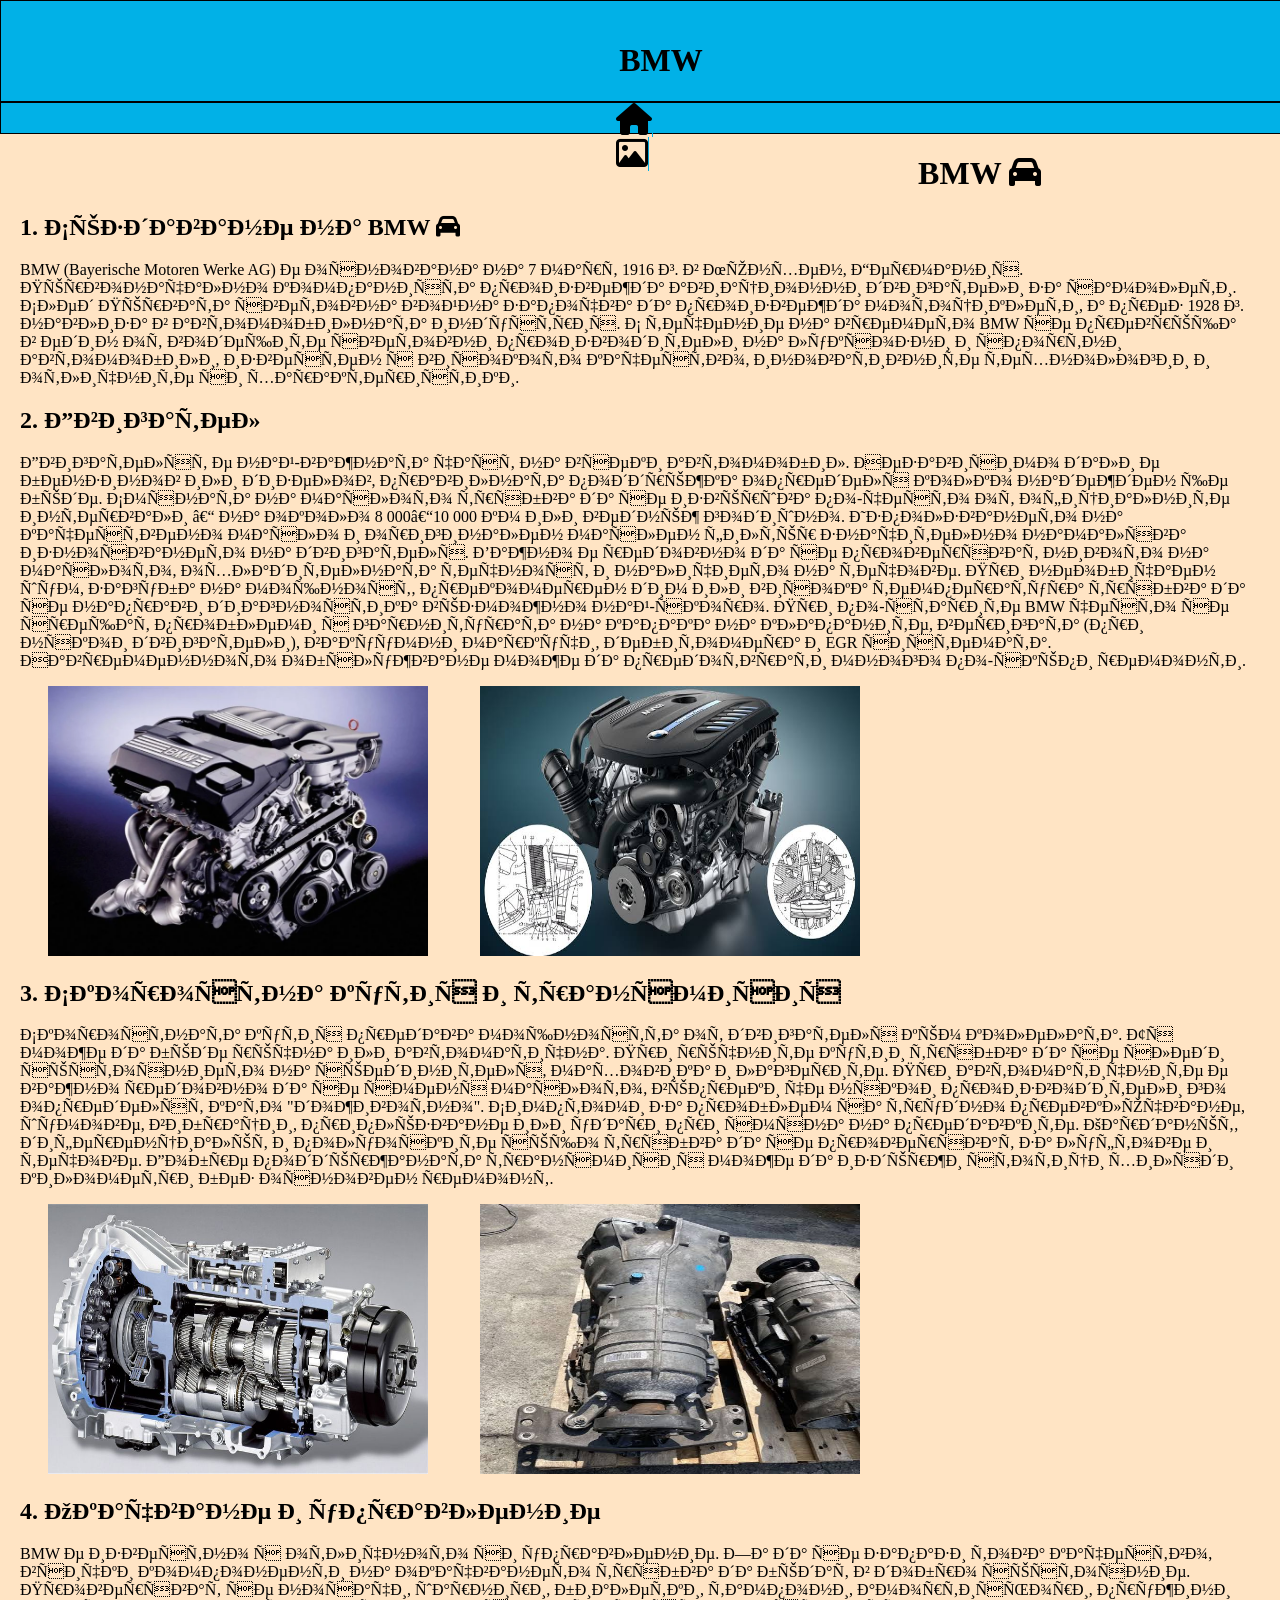
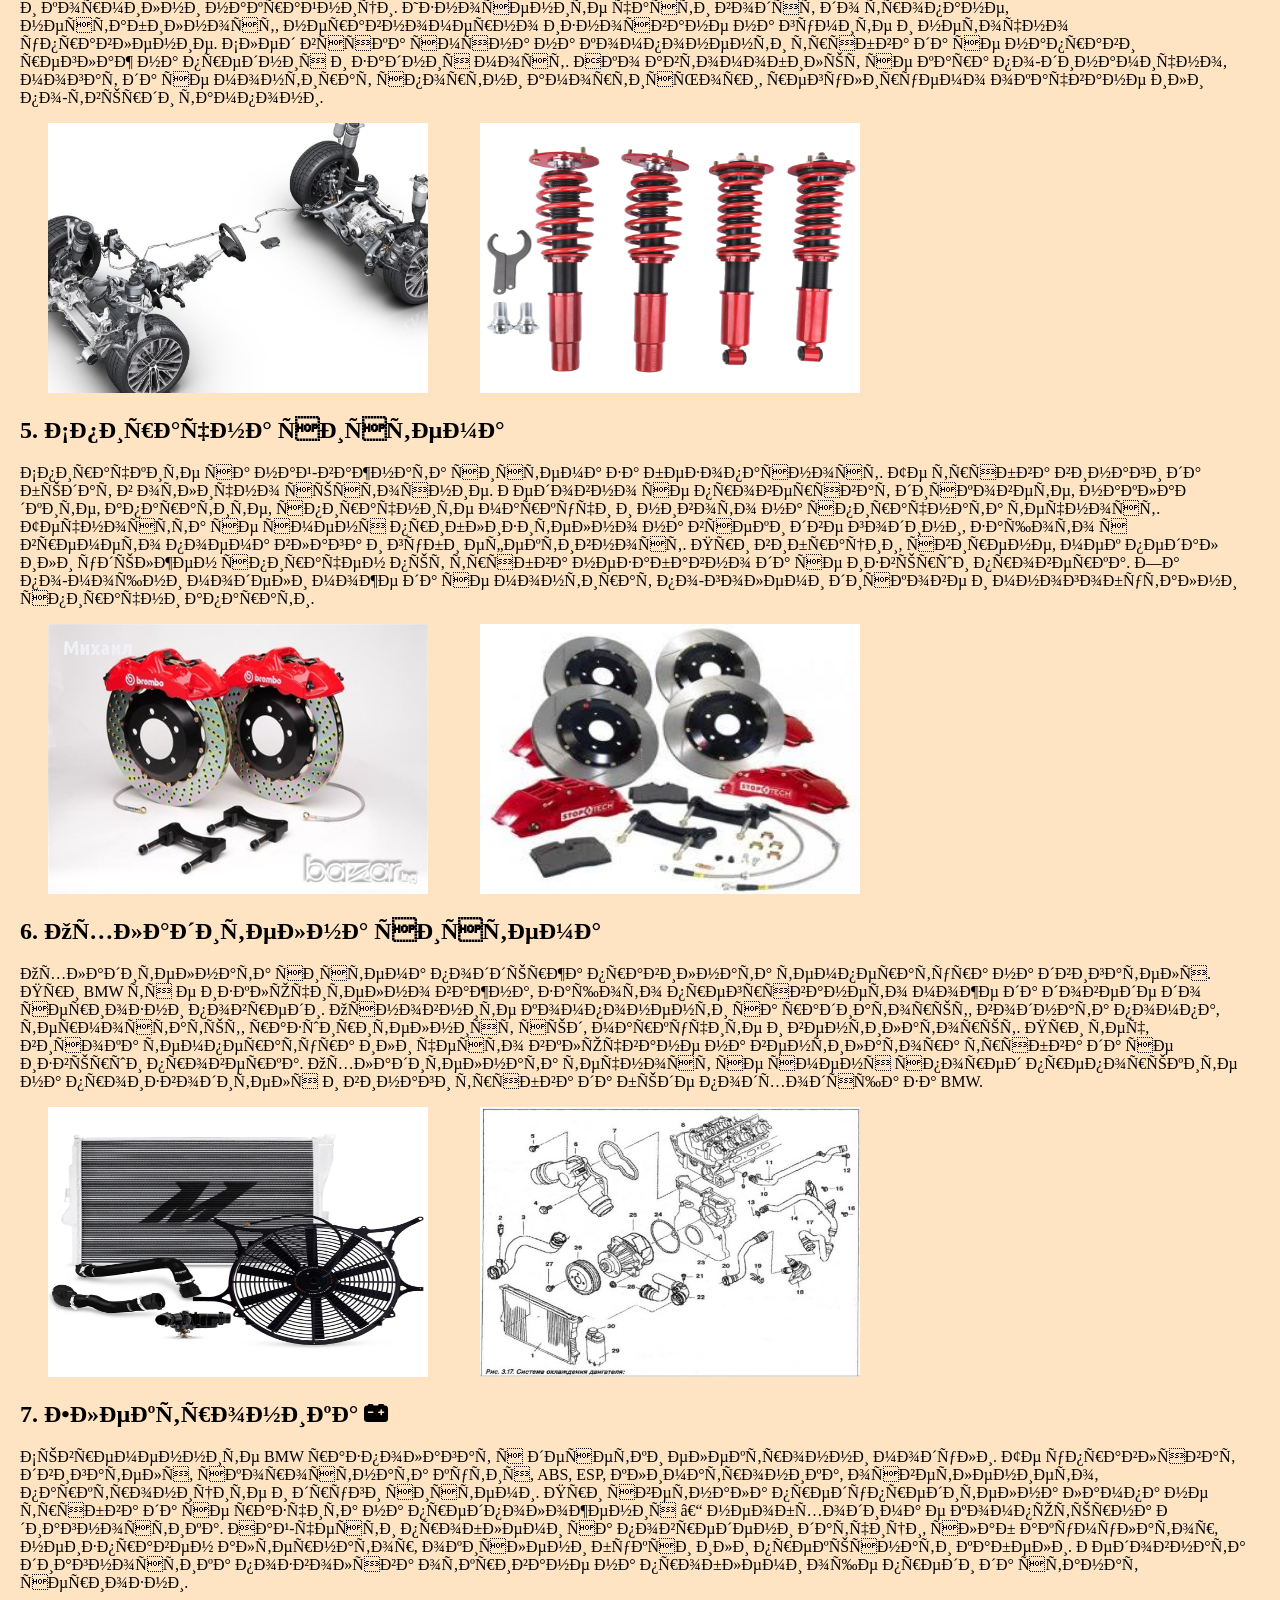
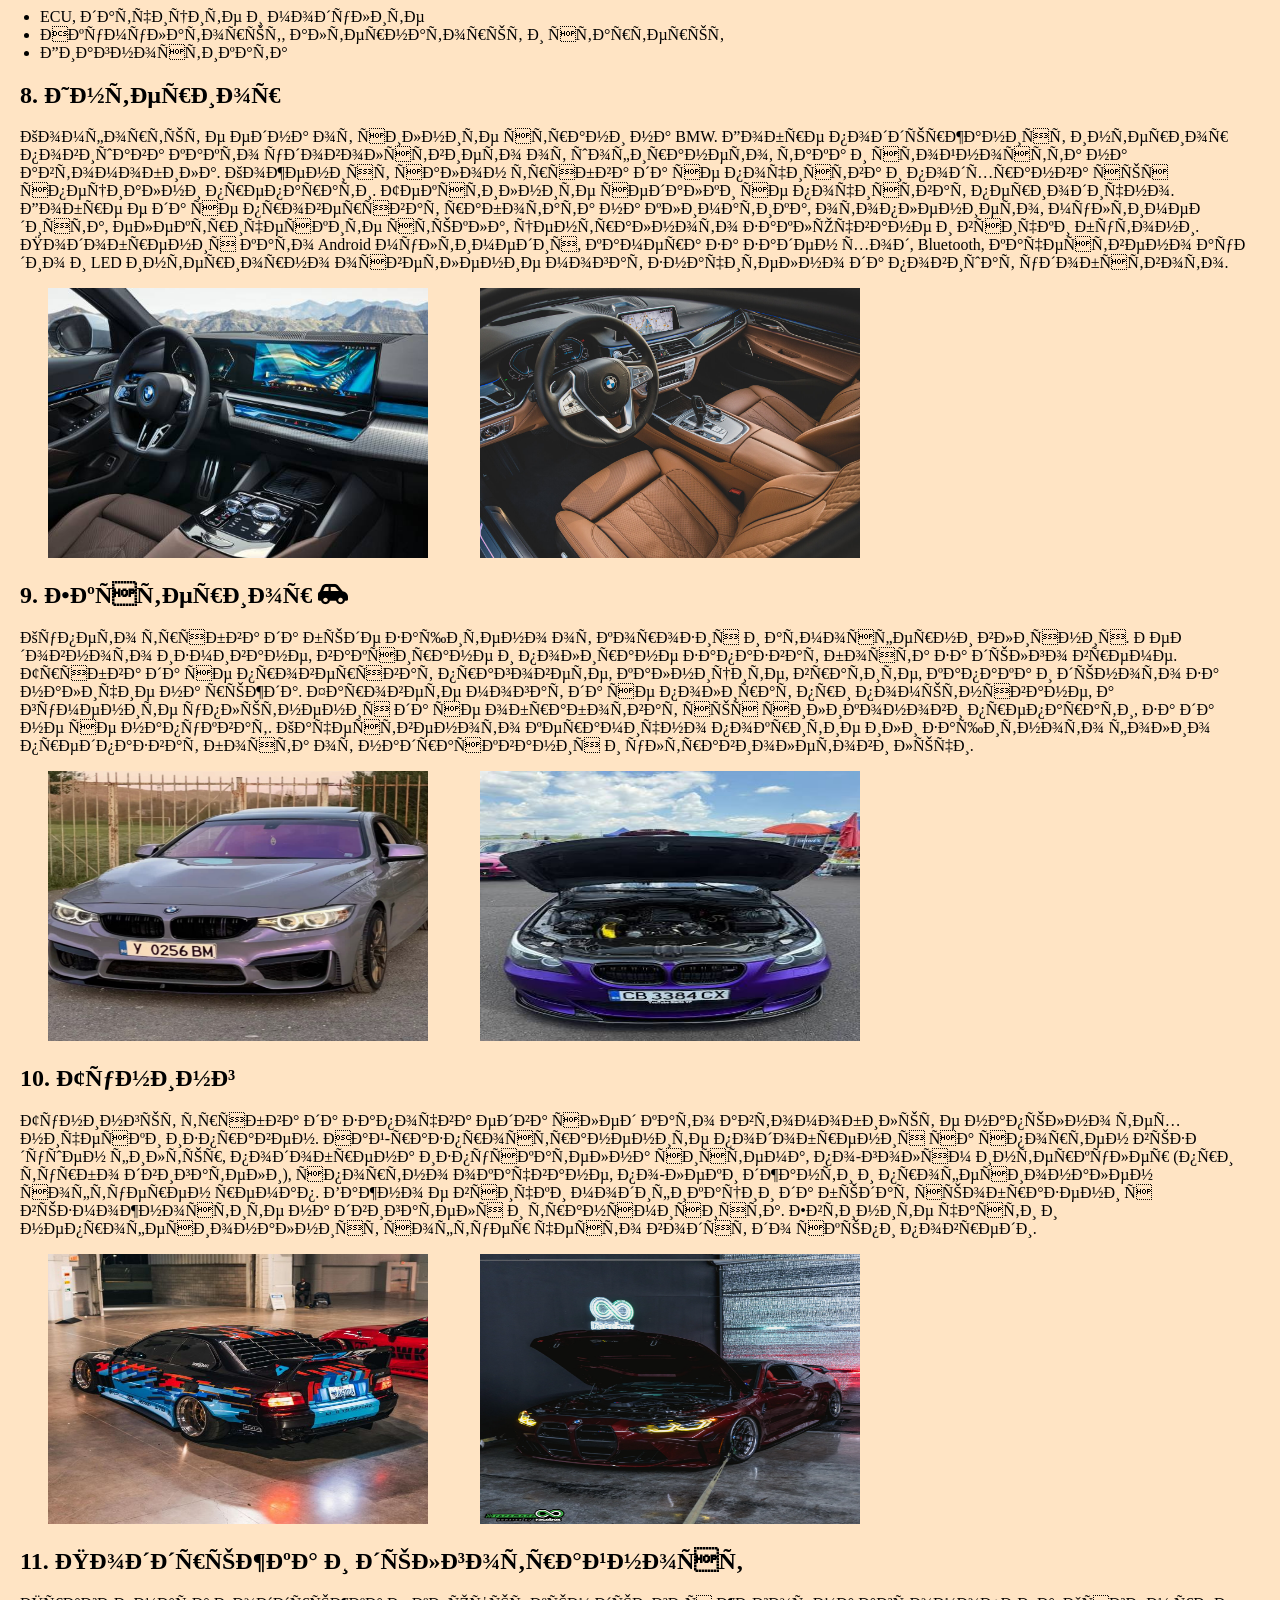
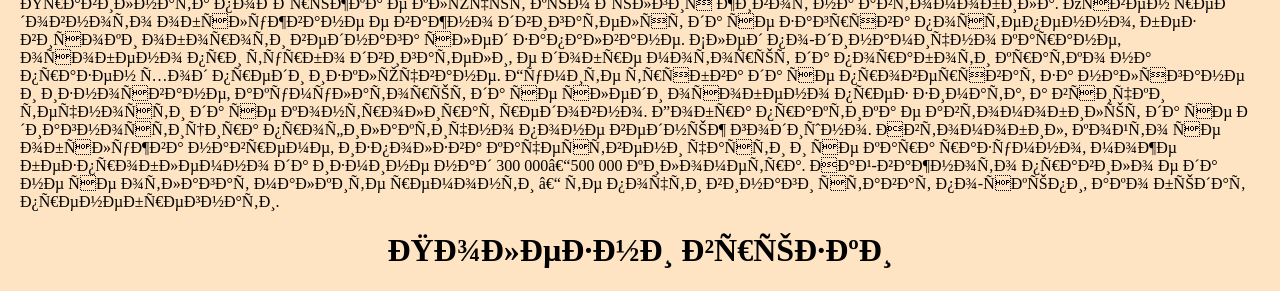
<file: docs/index.html>
<!DOCTYPE html>
<html lang="en">

<head>
    <link rel="stylesheet" href="https://cdnjs.cloudflare.com/ajax/libs/font-awesome/6.7.2/css/all.min.css"
        integrity="sha512-Evv84Mr4kqVGRNSgIGL/F/aIDqQb7xQ2vcrdIwxfjThSH8CSR7PBEakCr51Ck+w+/U6swU2Im1vVX0SVk9ABhg=="
        crossorigin="anonymous" referrerpolicy="no-referrer" />
    <link rel="stylesheet" type="text/css" href="./styles/index.css" />
</head>

<body>
    <div id="header">
        <h1> BMW </h1>
    </div>
    <div id="nav">
        <div class="horizontal">
            <ul>
                <li> <a href="index.html"> <i class="fa-solid fa-house navigations"></i> </a> </li>
                <li> <a href="gallery.html"> <i class="fa-regular fa-image navigations"></i> </a> </li>
            </ul>
        </div>
    </div>
    <div class="container">
        <h1 id="zaglavie"> BMW <i class="fa-solid fa-car"></i> </h1>
        <h2 class="Tocki"> 1. Създаване на BMW <i class="fa-solid fa-car"></i> </h2>
        <p class="PodTocki"> BMW (Bayerische Motoren Werke AG) е основана на 7 март 1916 г. в Мюнхен, Германия.
            Първоначално компанията произвежда авиационни двигатели за самолети. След Първата световна война започва да
            произвежда мотоциклети, а през 1928 г. навлиза в автомобилната индустрия. С течение на времето BMW се
            превръща в един от водещите световни производители на луксозни и спортни автомобили, известен с високото
            качество, иновативните технологии и отличните си характеристики.
        </p>
        <h2 class="Tocki"> 2. Двигател </h2>
        <p class="PodTocki"> Двигателят е най-важната част на всеки автомобил. Независимо дали е бензинов или дизелов,
            правилната поддръжка определя колко надежден ще бъде. Смяната на маслото трябва да се извършва по-често от
            официалните интервали – на около 8 000–10 000 км или веднъж годишно. Използването на качествено масло и
            оригинален маслен филтър значително намалява износването на двигателя.
            Важно е редовно да се проверяват нивото на маслото, охладителната течност и наличието на течове. При
            необичаен шум, загуба на мощност, прекомерен дим или висока температура трябва да се направи диагностика
            възможно най-скоро.
            При по-старите BMW често се срещат проблеми с гарнитурата на капака на клапаните, веригата (при някои
            двигатели), вакуумни маркучи, дебитомера и EGR системата. Навременното обслужване може да предотврати много
            по-скъпи ремонти.
        </p>
        <img class="snimki" src="./images/index/5a63a11208e8f1516478738.webp">
        <img class="snimki" src="./images/index/images.jfif">
        <h2 class="Tocki"> 3. Скоростна кутия и трансмисия </h2>
        <p class="PodTocki"> Скоростната кутия предава мощността от двигателя към колелата. Тя може да бъде ръчна или
            автоматична. При ръчните кутии трябва да се следи състоянието на съединителя, маховика и лагерите. При
            автоматичните е важно редовно да се сменя маслото, въпреки че някои производители го определят като
            "доживотно".
            Симптоми за проблем са трудно превключване, шумове, вибрации, приплъзване или удари при смяна на предавките.
            Карданът, диференциалът и полуоските също трябва да се проверяват за луфтове и течове.
            Добре поддържаната трансмисия може да издържи стотици хиляди километри без основен ремонт.
        </p>
        <img class="snimki" src="./images/index/transmisiq.jpg">
        <img class="snimki" src="./images/index/images (1).jfif">
        <h2 class="Tocki"> 4. Окачване и управление </h2>
        <p class="PodTocki"> BMW е известно с отличното си управление. За да се запази това качество, всички компоненти
            на окачването трябва да бъдат в добро състояние.
            Проверяват се носачи, шарнири, биалетки, тампони, амортисьори, пружини и кормилни накрайници. Износените
            части водят до тропане, нестабилност, неравномерно износване на гумите и неточно управление.
            След всяка смяна на компоненти трябва да се направи реглаж на предния и задния мост. Ако автомобилът се кара
            по-динамично, могат да се монтират спортни амортисьори, регулируемо окачване или по-твърди тампони.
        </p>
        <img class="snimki" src="./images/index/Arc_adaptivno_okachvane_A8-jpg_articleId_66-1.jpg">
        <img class="snimki" src="./images/index/res_943ea7c9c97096bc13cc4a6320832c52.jpg">
        <h2 class="Tocki"> 5. Спирачна система </h2>
        <p class="PodTocki"> Спирачките са най-важната система за безопасност. Те трябва винаги да бъдат в отлично
            състояние.
            Редовно се проверяват дисковете, накладките, апаратите, спирачните маркучи и нивото на спирачната течност.
            Течността се сменя приблизително на всеки две години, защото с времето поема влага и губи ефективност.
            При вибрации, свирене, мек педал или удължен спирачен път трябва незабавно да се извърши проверка. За
            по-мощни модели може да се монтират по-големи дискове и многобутални спирачни апарати.
        </p>
        <img class="snimki" src="./images/index/138e026220c6a0217e6559922128af25.jpg">
        <img class="snimki" src="./images/index/images (2).jfif">
        <h2 class="Tocki"> 6. Охладителна система </h2>
        <p class="PodTocki"> Охладителната система поддържа правилната температура на двигателя. При BMW тя е
            изключително важна, защото прегряването може да доведе до сериозни повреди.
            Основните компоненти са радиаторът, водната помпа, термостатът, разширителният съд, маркучите и
            вентилаторът. При теч, висока температура или често включване на вентилатора трябва да се извърши проверка.
            Охладителната течност се сменя според препоръките на производителя и винаги трябва да бъде подходяща за BMW.
        </p>
        <img class="snimki" src="./images/index/mmb-e46-002_paqswi4itrssdgqq.webp">
        <img class="snimki" src="./images/index/0179.jpg">
        <h2 class="Tocki"> 7. Електроника <i class="fa-solid fa-car-battery"></i> </h2>
        <p class="PodTocki"> Съвременните BMW разполагат с десетки електронни модули. Те управляват двигателя,
            скоростната кутия, ABS, ESP, климатроника, осветлението, парктрониците и други системи.
            При светнала предупредителна лампа не трябва да се разчита на предположения – необходима е компютърна
            диагностика. Най-чести проблеми са повредени датчици, слаб акумулатор, неизправен алтернатор, окислени букси
            или прекъснати кабели.
            Редовната диагностика позволява откриване на проблеми още преди да станат сериозни.
        </p>
        <ul>
            <li> ECU, датчиците и модулите </li>
            <li> Акумулаторът, алтернаторът и стартерът </li>
            <li> Диагностиката </li>
        </ul>
        <h2 class="Tocki"> 8. Интериор </h2>
        <p class="PodTocki"> Комфортът е една от силните страни на BMW. Добре поддържаният интериор повишава както
            удоволствието от шофирането, така и стойността на автомобила.
            Коженият салон трябва да се почиства и подхранва със специални препарати. Текстилните седалки се почистват
            периодично. Добре е да се проверяват работата на климатика, отоплението, мултимедията, електрическите
            стъкла, централното заключване и всички бутони.
            Подобрения като Android мултимедия, камера за заден ход, Bluetooth, качествено аудио и LED интериорно
            осветление могат значително да повишат удобството.
        </p>
        <img class="snimki" src="./images/index/P90505127-the-new-bmw-i5-edrive40-interior-05-2023-600px.jpg">
        <img class="snimki" src="./images/index/bmw_7er_vi-res_sedan_9.jpg">
        <h2 class="Tocki"> 9. Екстериор <i class="fa-solid fa-car-side"></i> </h2>
        <p class="PodTocki"> Купето трябва да бъде защитено от корозия и атмосферни влияния. Редовното измиване,
            ваксиране и полиране запазват боята за дълго време.
            Трябва да се проверяват праговете, калниците, вратите, капака и дъното за наличие на ръжда. Фаровете могат
            да се полират при помътняване, а гумените уплътнения да се обработват със силиконови препарати, за да не се
            напукват.
            Качественото керамично покритие или защитното фолио предпазват боята от надрасквания и ултравиолетови лъчи.
        </p>
        <img class="snimki"
            src="./images/index/bmw-f32-f33-f36-predna-bronya-maska-m4-competition-dvoyni-bubreci-reshetki-cheren-glanc-cena-olx-bulgaria-cartechbg-1-1024x1024.png">
        <img class="snimki" src="./images/index/images (3).jfif">
        <h2 class="Tocki"> 10. Тунинг </h2>
        <p class="PodTocki"> Тунингът трябва да започва едва след като автомобилът е напълно технически изправен.
            Най-разпространените подобрения са спортен въздушен филтър, подобрена изпускателна система, по-голям
            интеркулер (при турбо двигатели), спортно окачване, по-леки джанти и професионален софтуерен ремап.
            Важно е всички модификации да бъдат съобразени с възможностите на двигателя и трансмисията. Евтините части и
            непрофесионалният софтуер често водят до скъпи повреди.
        </p>
        <img class="snimki" src="./images/index/brutalen-tuning-za-staro-bmw-e36-2.jpg">
        <img class="snimki" src="./images/index/A7409233-2.webp">
        <h2 class="Tocki"> 11. Поддръжка и дълготрайност </h2>
        <p class="PodTocki"> Правилната поддръжка е ключът към дългия живот на автомобила. Освен редовното обслужване е
            важно двигателят да се загрява постепенно, без високи обороти веднага след запалване. След по-динамично
            каране, особено при турбо двигатели, е добре моторът да поработи кратко на празен ход преди изключване.
            Гумите трябва да се проверяват за налягане и износване, акумулаторът да се следи особено през зимата, а
            всички течности да се контролират редовно. Добра практика е автомобилът да се диагностицира профилактично
            поне веднъж годишно.
            Автомобил, който се обслужва навреме, използва качествени части и се кара разумно, може безпроблемно да
            измине над 300 000–500 000 километра. Най-важното правило е да не се отлагат малките ремонти – те почти
            винаги стават по-скъпи, ако бъдат пренебрегнати.
        </p>
        <footer>
            <div class="container1">
                <h1> Полезни връзки </h1>
            </div>
        </footer>
</body>

</html>
</file>
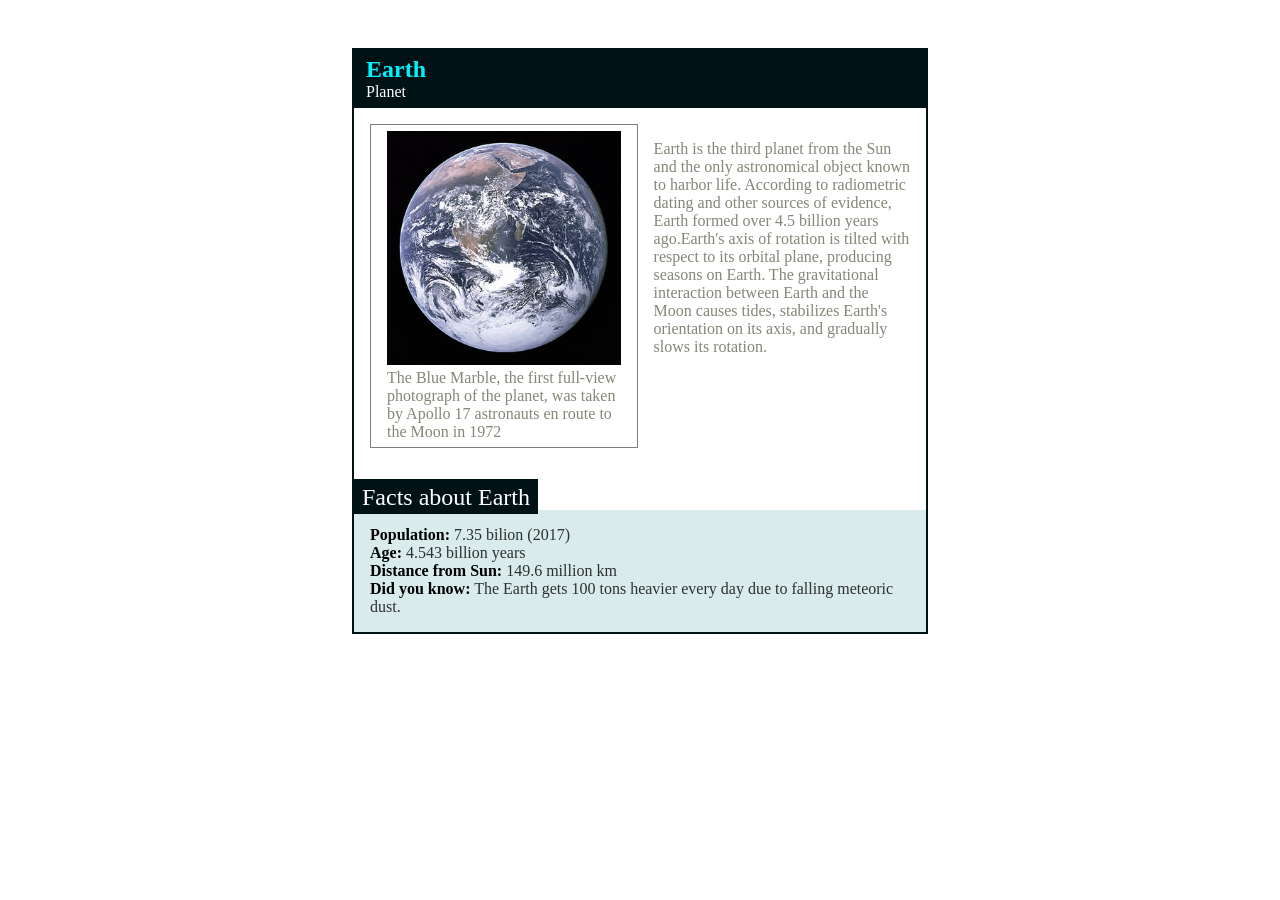
<file: docs/earth.html>
<!DOCTYPE html>
<html lang="en">
<head>
    <meta charset="UTF-8">
    <meta name="viewport" content="width=device-width, initial-scale=1.0">
    <title>Earth</title>
    <link rel="stylesheet" href="./styles/earth.css">
</head>
<body>

<header>
</header>

<main>
    <div class="header">
        <h2> Earth </h2>
        <p> Planet </p>
    </div>
    <div class="content">
        <div class="card">
            <img src="./Earth Resourses/Earth.jpg">
            <p> The Blue Marble, the first full-view photograph of the planet, was taken by Apollo 17 astronauts en route to the Moon in 1972 </p>
        </div>
        <p> Earth is the third planet from the Sun and the only astronomical object known to harbor life. According to radiometric dating and other sources of evidence, Earth formed over 4.5 billion years ago.Earth's axis of rotation is tilted with respect to its orbital plane, producing seasons on Earth. The gravitational interaction between Earth and the Moon causes tides, stabilizes Earth's orientation on its axis, and gradually slows its rotation. </p>
    </div>
    <div class="bottom-title">
        <p> Facts about Earth </p>
    </div>
    <ul class="bottom">
        <li><span class="bold">Population:</span> 7.35 bilion (2017) </li>
        <li><span class="bold">Age:</span> 4.543 billion years </li>
        <li><span class="bold">Distance from Sun:</span> 149.6 million km </li>
        <li><span class="bold">Did you know:</span> The Earth gets 100 tons heavier every day due to falling meteoric dust. </li>
    </ul>
</main>
    
<footer>
</footer>

</body>
</html>
</file>
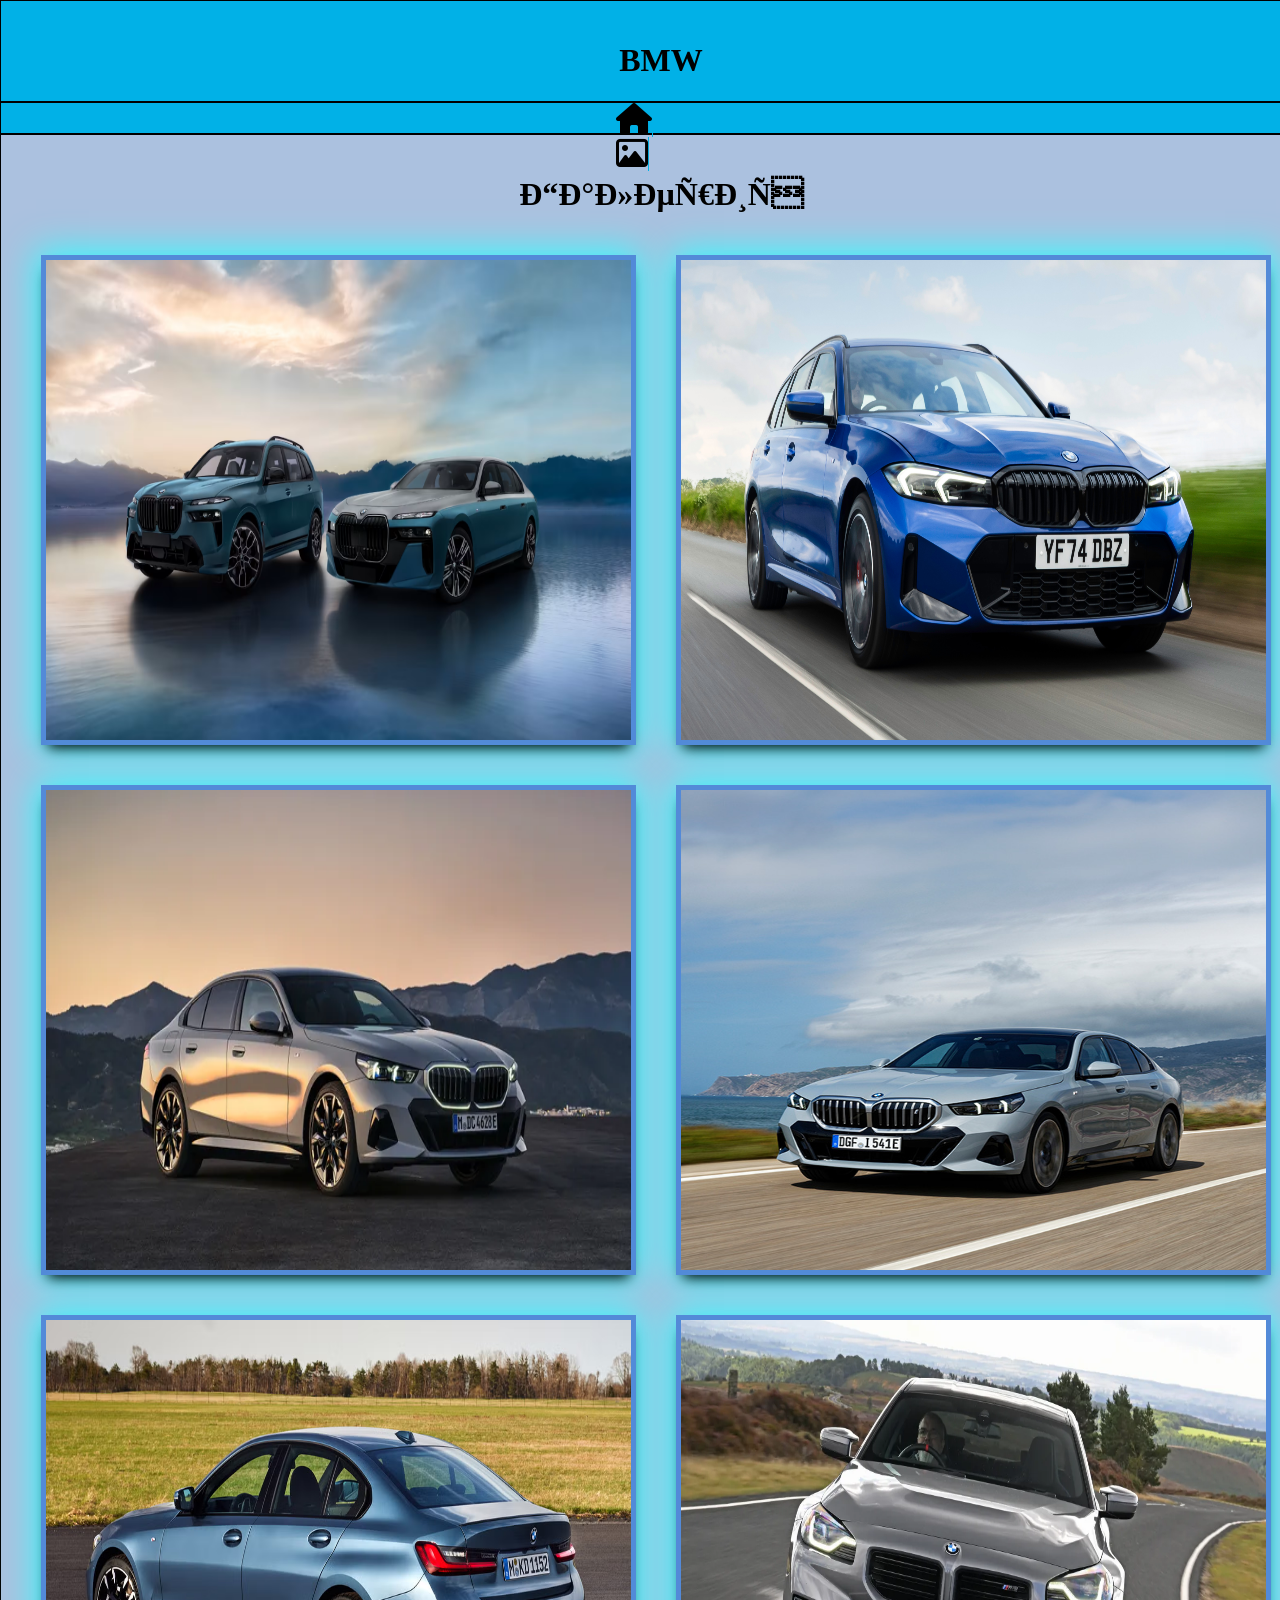
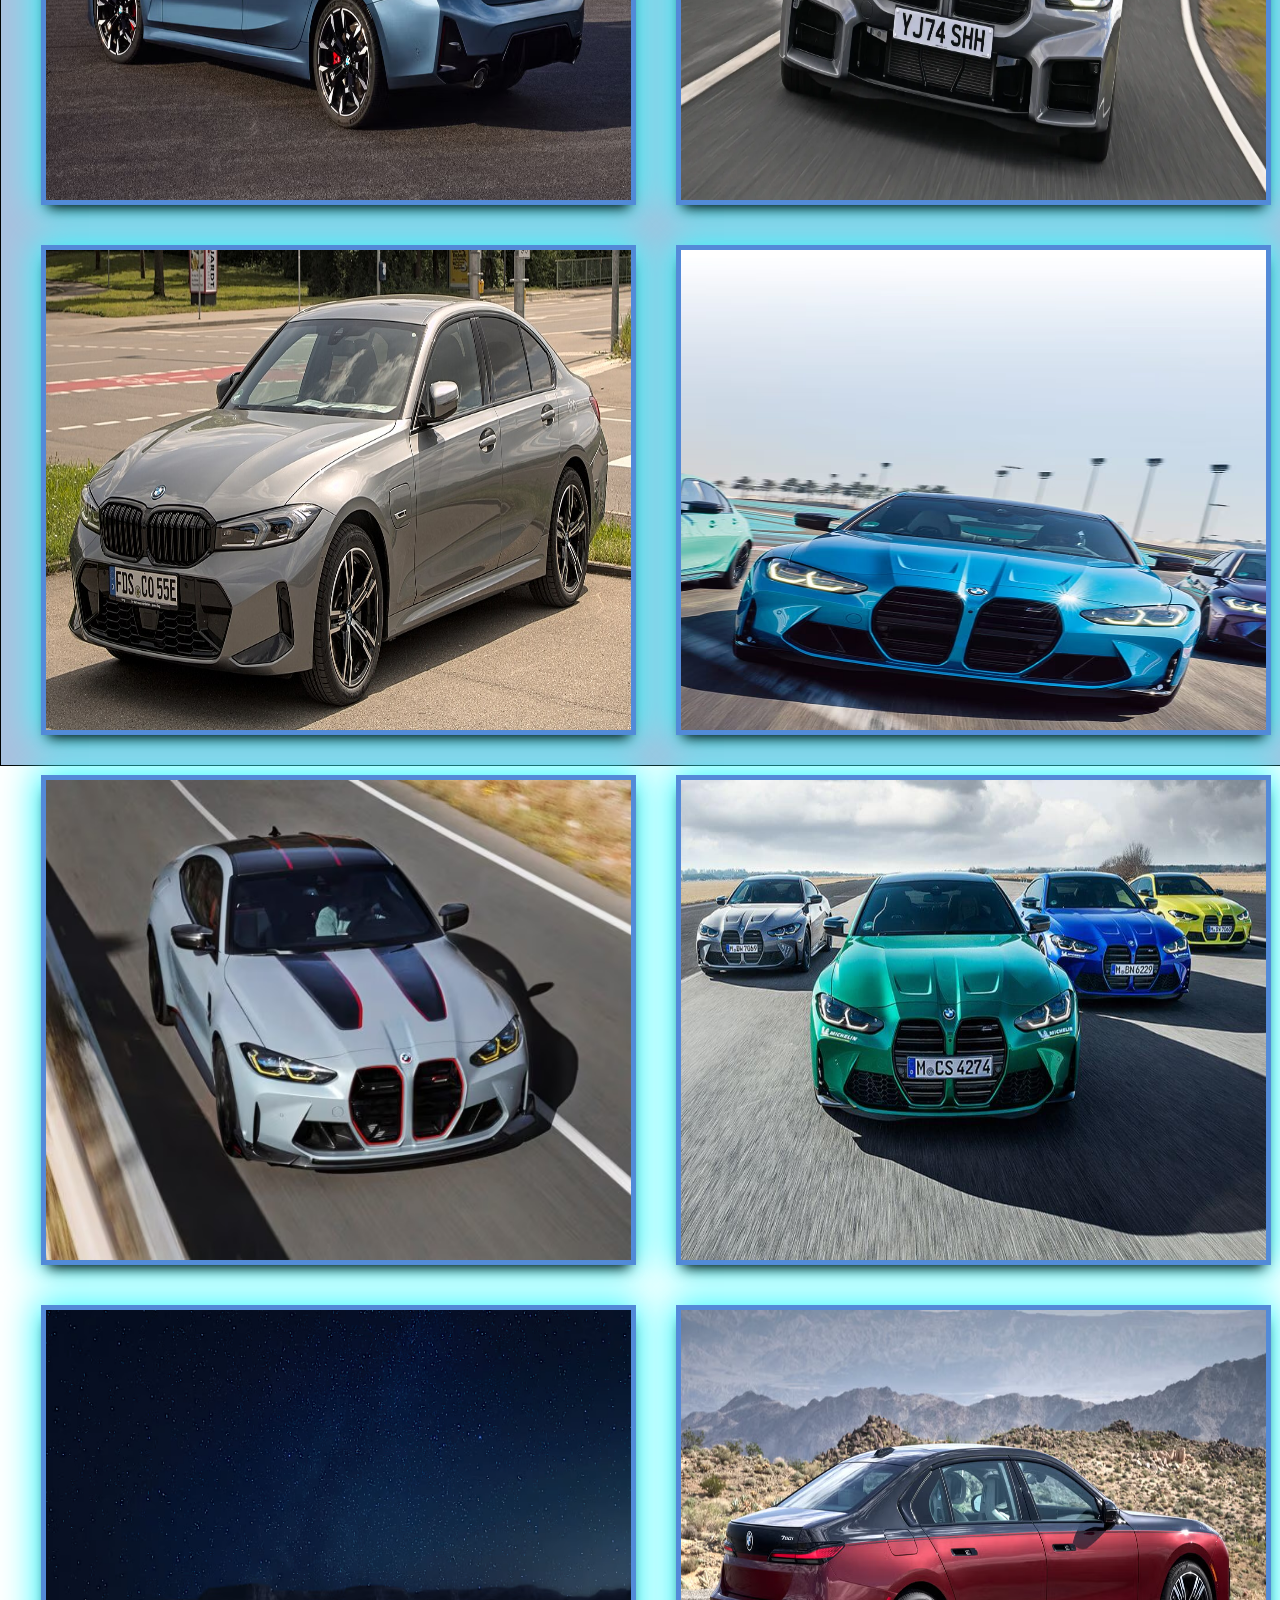
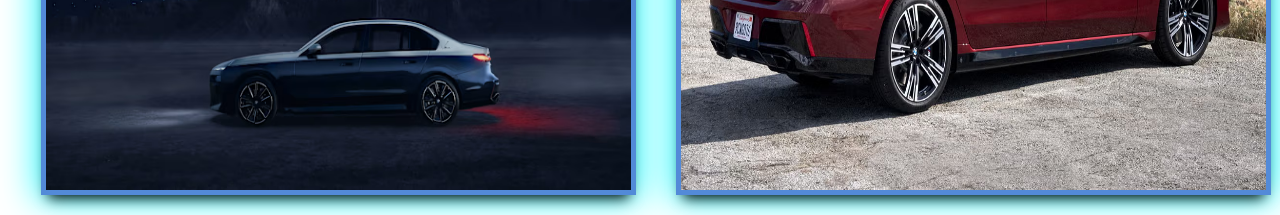
<file: docs/gallery.html>
<!DOCTYPE html>
<html lang="en">
<head>
    <link rel="stylesheet" href="https://cdnjs.cloudflare.com/ajax/libs/font-awesome/6.7.2/css/all.min.css" integrity="sha512-Evv84Mr4kqVGRNSgIGL/F/aIDqQb7xQ2vcrdIwxfjThSH8CSR7PBEakCr51Ck+w+/U6swU2Im1vVX0SVk9ABhg==" crossorigin="anonymous" referrerpolicy="no-referrer" />
    <link rel="stylesheet" type="text/css" href="./styles/gallery.css"/>
</head>
<body>
    <div class="container">
        <div id="header">
            <h1> BMW </h1>
        </div>
        <div id="nav">
            <div class="horizontal">
                <ul>
                    <li> <a href="index.html"> <i class="fa-solid fa-house navigations"></i> </a> </li>
                    <li> <a href="gallery.html"> <i class="fa-regular fa-image navigations"></i> </a> </li>
                </ul>
            </div>
        </div>
     <div id="section">
            <h1> Галерия </h1>
            <div class="Shadow" id="block1">
                <img id="snimka1" src="./images/gallery/1.avif">
            </div>
            <div class="Shadow" class="Shadow" id="block2">
                <img id="snimka2" src="./images/gallery/1-BMW-3-Series-Touring-review-2025-UK.jpg">
            </div>
            <div class="Shadow" id="block3">
                <img id="snimka3" src="./images/gallery/20-2025-BMW-i5-eDrive40-front-view.webp">
            </div>
            <div class="Shadow" id="block4">
                <img id="snimka4" src="./images/gallery/720x720-i5er.jpeg">
            </div>
            <div class="Shadow" id="block5">
                <img id="snimka5" src="./images/gallery/2025-bmw-3-series-113-66562dd0d120a.avif">
            </div>
            <div class="Shadow" id="block6">
                <img id="snimka6" src="./images/gallery/BMW M2 UK 2025 004_smchfb.webp">
            </div>
            <div class="Shadow" id="block7">
                <img id="snimka7" src="./images/gallery/BMW_G20_(2022)_IMG_7316_(2).jpg">
            </div>
            <div class="Shadow" id="block8">
                <img id="snimka8" src="./images/gallery/BMW-DDL-50YrsM_Overview_Design_07-Mobile.avif">
            </div>
            <div class="Shadow" id="block9">
                <img id="snimka9" src="./images/gallery/BMW-LimitedEdition-M4-CSL-all.jpg.bmwimg.small.avif">
            </div>
            <div class="Shadow" id="block10">
                <img id="snimka10" src="./images/gallery/BMW-M-Cars.jpg">
            </div>
            <div class="Shadow" id="block11">
                <img id="snimka11" src="./images/gallery/image_1_.avif">
            </div>
            <div class="Shadow" id="block12"> 
                <img id="snimka12" src="./images/gallery/p90486135-2023-bmw-760i-xdr-1667835080.avif">
            </div>
            <br>
        </div>
</body>
</html>
</file>
<file: docs/styles/index.css>
body
{
    margin: 0;
    padding: 0;
    background-color: bisque;
}
#header
{
    width: 100%;
    height: 60px;
    background-color: rgb(1, 177, 231);
    border: 1px solid black;
    padding: 20px;
}
#nav
{
    width: 100%;
    height: 30px;
    background-color: rgb(1, 177, 231);
    margin: 0;
    border: 1px solid black;
    padding-left: 20px;
    padding-right: 20px;
} 
.horizontal
{
    width: 7%;
    height: 30px;
    margin: 0 auto;
    background-color: rgb(1, 177, 231);
}
.horizontal ul
{
    list-style-type: none;
    padding: 0px;
    margin: 0 auto;
}
.horizontal li
{
    float: left;
    padding-right: 30px;

}
.horizontal a
{
    font-size: 23px;
    color: black;
    display: block; 
    border-right:1px solid rgb(1, 177, 231);
    text-align: center;
}
h1
{
    text-align: center;
    
}
#zaglavie
{
    padding-left: 40px;
}
.Tocki
{
    padding-left: 20px;
    padding-right: 20px;
}
.PodTocki
{
    padding-left: 20px;
    padding-right: 30px;
}
img.snimki
{
    width: 380px;
    height: 270px;
    display:inline-block;
    margin-left:3rem;
}
.navigations
{
    font-size: 2rem;
}
</file>
<file: docs/styles/earth.css>
*
{
    padding: 0;
    margin: 0;
    box-sizing: border-box;
}
main
{
    font-family: calibri;
    max-width: 36rem;
    max-height:  39rem;
    min-height: 30rem;
    border: 2px solid rgb(0, 18, 22);
    margin: 3rem auto;
}
div.header
{
    background-color: rgb(0, 18, 22);
    padding: 0.4rem 0.75rem;
}
div.header>h2
{
    margin: 0;
    color: rgb(1, 242, 251);
}
div.header>p
{
    color: white;
}
div.content
{
    display: flex;
    padding: 1rem;
}
div.card
{
    width: 17.5rem  ;
    border: 1px solid rgb(127, 127, 127);   
    padding: 0.4rem 1rem;
    color: rgb(132, 134, 120);
    margin-right: 1rem;
}
div.card>img
{
    width: 100%;
    height: auto;
}
div.content>p
{
    padding-top: 1rem;
    width: 50%;
    color: rgb(132, 134, 120);
}
div.bottom-title
{
    margin-top: 1.2rem;
}
div.bottom-title>p
{
    display: inline;
    background-color: rgb(0, 18, 22);
    color: white;
    padding: 0.3rem 0.5rem;
    font-size: 1.5rem;
}
ul.bottom
{
    list-style: none;
    background-color: rgb(217,  235, 235);
    padding: 1rem;
    color: rgb(47, 48, 50)
}
span.bold
{
    font-weight: 600;
    color: black;
}
</file>
<file: docs/styles/gallery.css>
body
{
    margin: 0;
    padding: 0;
}
#header
{
    width: 100%;
    height: 60px;
    background-color: rgb(1, 177, 231);
    border: 1px solid black;
    padding: 20px;
}
#nav
{
    width: 100%;
    height: 30px;
    background-color: rgb(1, 177, 231);
    margin: 0;
    border: 1px solid black;
    padding-left: 20px;
    padding-right: 20px;
}
#section
{
    width: 100%;
    height: 2190px;
    background-color: rgb(171, 193, 223); 
    text-align: center;
    margin: 0;
    padding: 20px;
    border: 1px solid black;
}    
.horizontal
{
    width: 7%;
    height: 30px;
    margin: 0 auto;
    background-color: rgb(1, 177, 231);
}
.horizontal ul
{
    list-style-type: none;
    padding: 0px;
    margin: 0 auto;
}
.horizontal li
{
    float: left;
    padding-right: 30px;

}
.horizontal a
{
    font-size: 23px;
    color: black;
    display: block; 
    border-right:1px solid rgb(1, 177, 231);
    text-align: center;
}
h1
{
    text-align: center;
    
}
#block1
{
    width:585px;
    height:480px;
    background-color: white;
    float: left;
    border: 5px solid rgb(83, 138, 216);
    margin:20px;
}
#block2
{
    width:585px;
    height:480px;
    background-color: white;
    float: left;
    border: 5px solid rgb(83, 138, 216);
    margin:20px;
}
#block3
{
    width:585px;
    height:480px;
    background-color: white;
    float: left;
    border: 5px solid rgb(83, 138, 216);
    margin:20px;
}
#block4
{
    width:585px;
    height:480px;
    background-color: white;
    float: left;
    border: 5px solid rgb(83, 138, 216);
    margin:20px;
}
#block5
{
    width:585px;
    height:480px;
    background-color: white;
    float: left;
    border: 5px solid rgb(83, 138, 216);
    margin:20px;
}
#block6
{
    width:585px;
    height:480px;
    background-color: white;
    float: left;
    border: 5px solid rgb(83, 138, 216);
    margin:20px;
}
#block7
{
    width:585px;
    height:480px;
    background-color: white;
    float: left;
    border: 5px solid rgb(83, 138, 216);
    margin:20px;
}
#block8
{
    width:585px;
    height:480px;
    background-color: white;
    float: left;
    border: 5px solid rgb(83, 138, 216);
    margin:20px;
}
#block9
{
    width:585px;
    height:480px;
    background-color: white;
    float: left;
    border: 5px solid rgb(83, 138, 216);
    margin:20px;
}
#block10
{
     width:585px;
    height:480px;
    background-color: white;
    float: left;
    border: 5px solid rgb(83, 138, 216);
    margin:20px;
}
#block11
{
    width:585px;
    height:480px;
    background-color: white;
    float: left;
    border: 5px solid rgb(83, 138, 216);
    margin:20px;
}
#block12
{
    width:585px;
    height:480px;
    background-color: white;
    float: left;
    border: 5px solid rgb(83, 138, 216);
    margin:20px;
}
#snimka1
{
    width: 585px;
    height: 480px;
}
#snimka2
{
    width: 585px;
    height: 480px;
}
#snimka3
{
    width: 585px;
    height: 480px;
}
#snimka4
{
    width: 585px;
    height: 480px;
}
#snimka5
{
    width: 585px;
    height: 480px;
}
#snimka6
{
    width: 585px;
    height: 480px;
}
#snimka7
{
    width: 585px;
    height: 480px;
}
#snimka8
{
    width: 585px;
    height: 480px;
}
#snimka9
{
    width: 585px;
    height: 480px;
}
#snimka10
{
    width: 585px;
    height: 480px;
}
#snimka11
{
    width: 585px;
    height: 480px;
}
#snimka12
{
    width: 585px;
    height: 480px;
}
.Shadow
{
    -webkit-box-shadow: 0px 10px 13px -7px #000000, 0px 0px 34px 5px #38FAFF; 
    box-shadow: 0px 10px 13px -7px #000000, 0px 0px 34px 5px #38FAFF;
}
.navigations
{
    font-size: 2rem;
}
</file>
